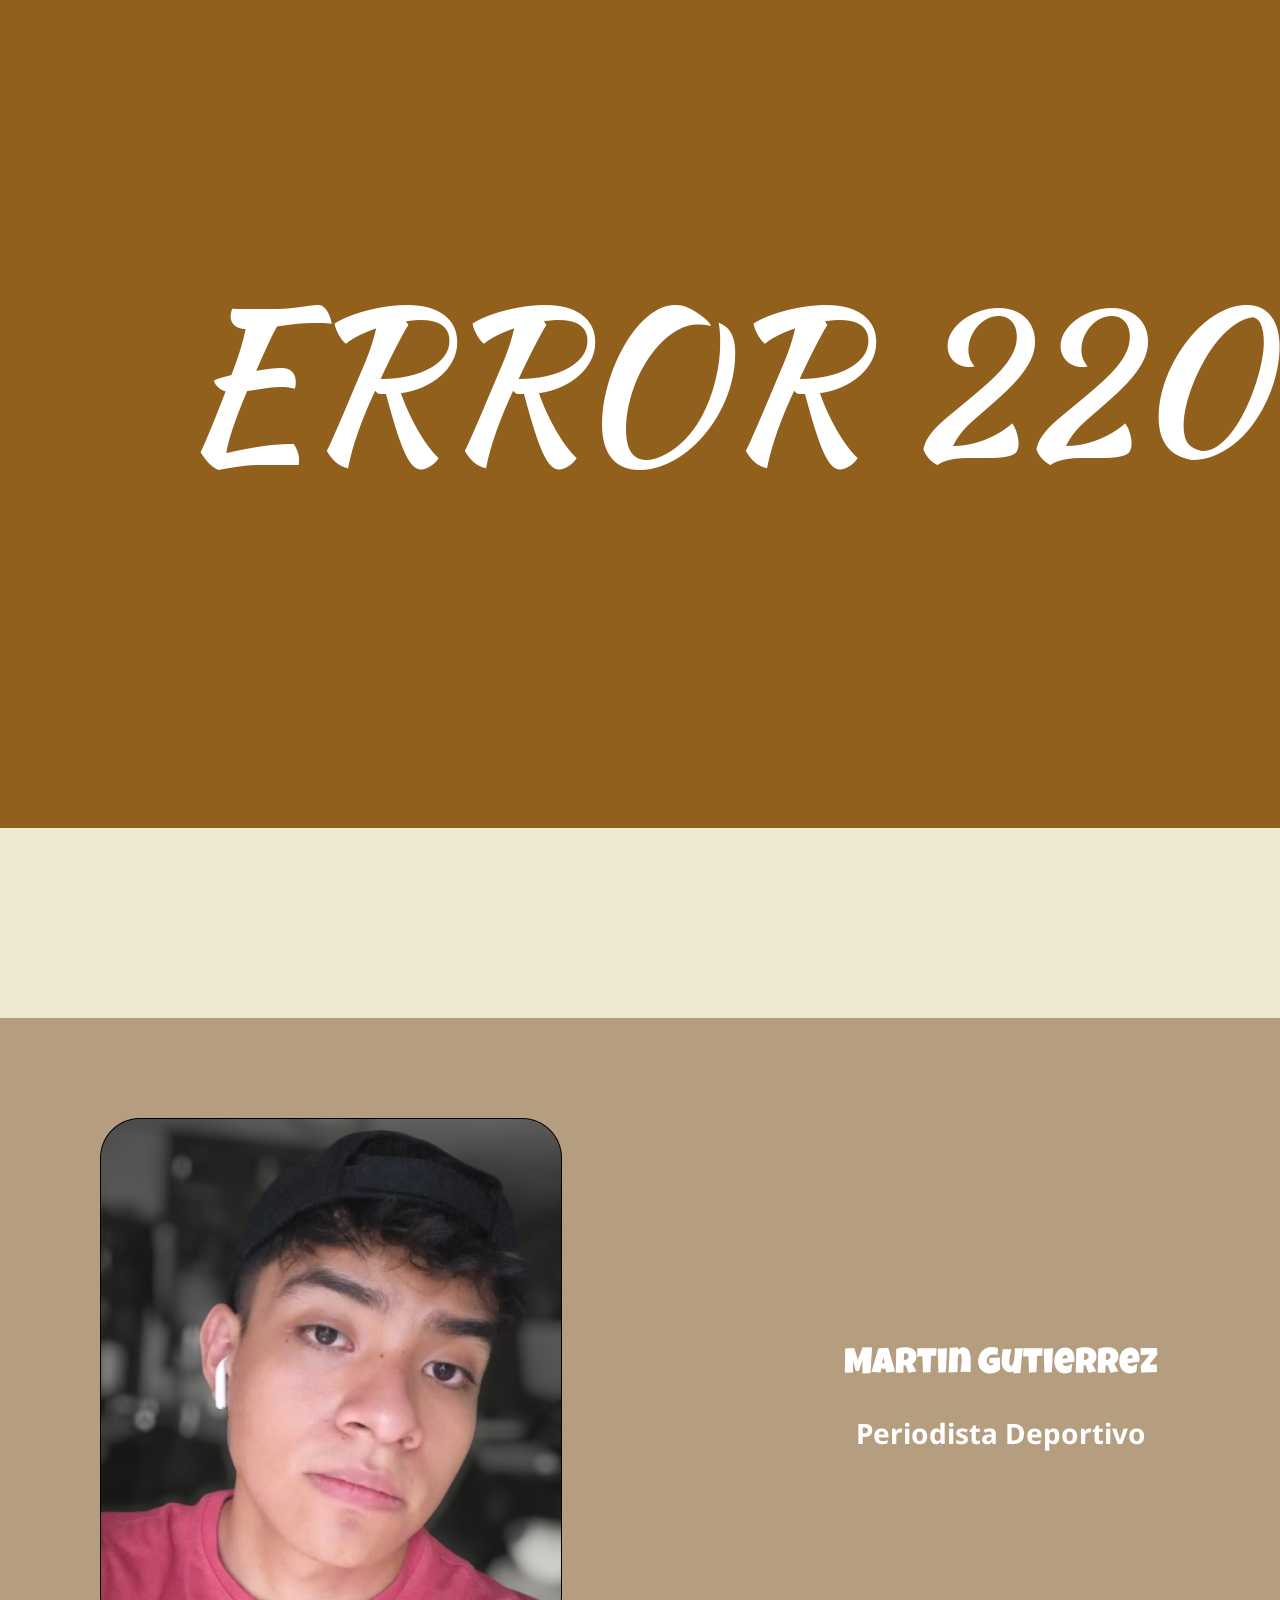
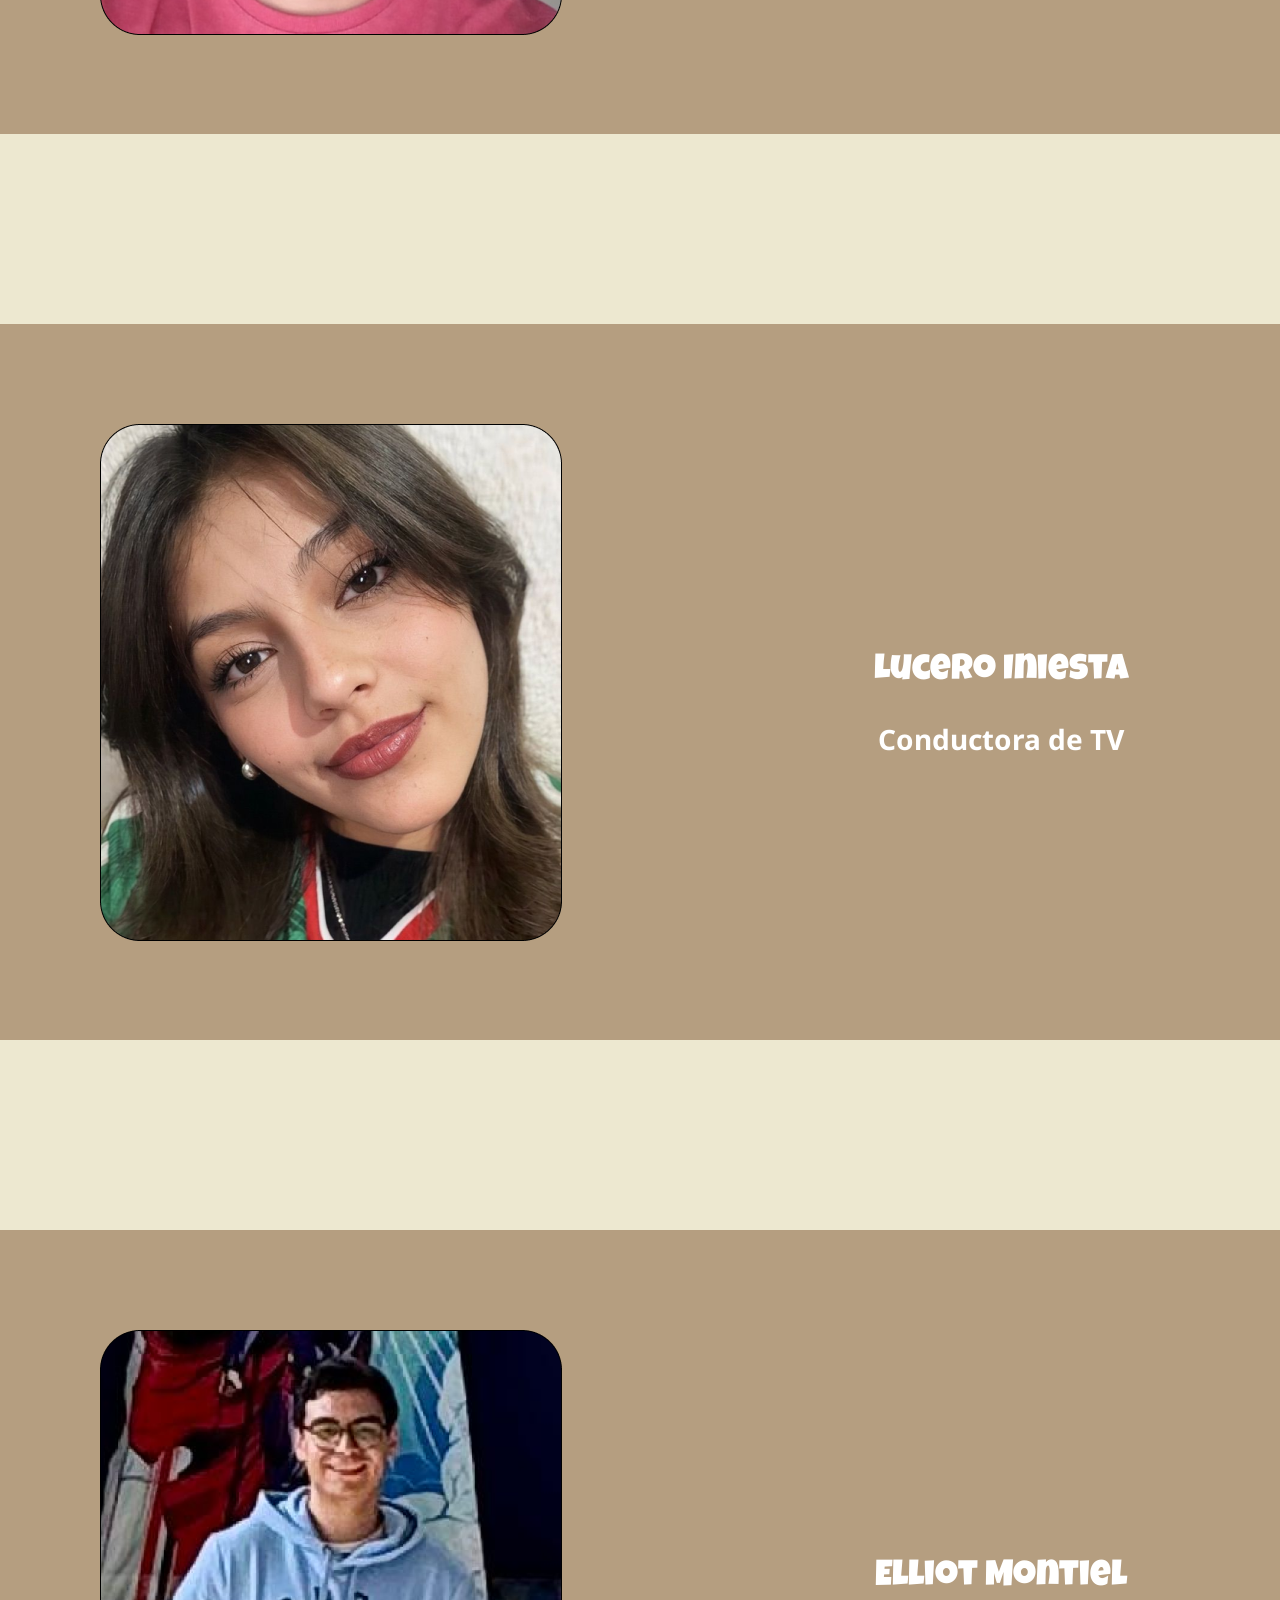
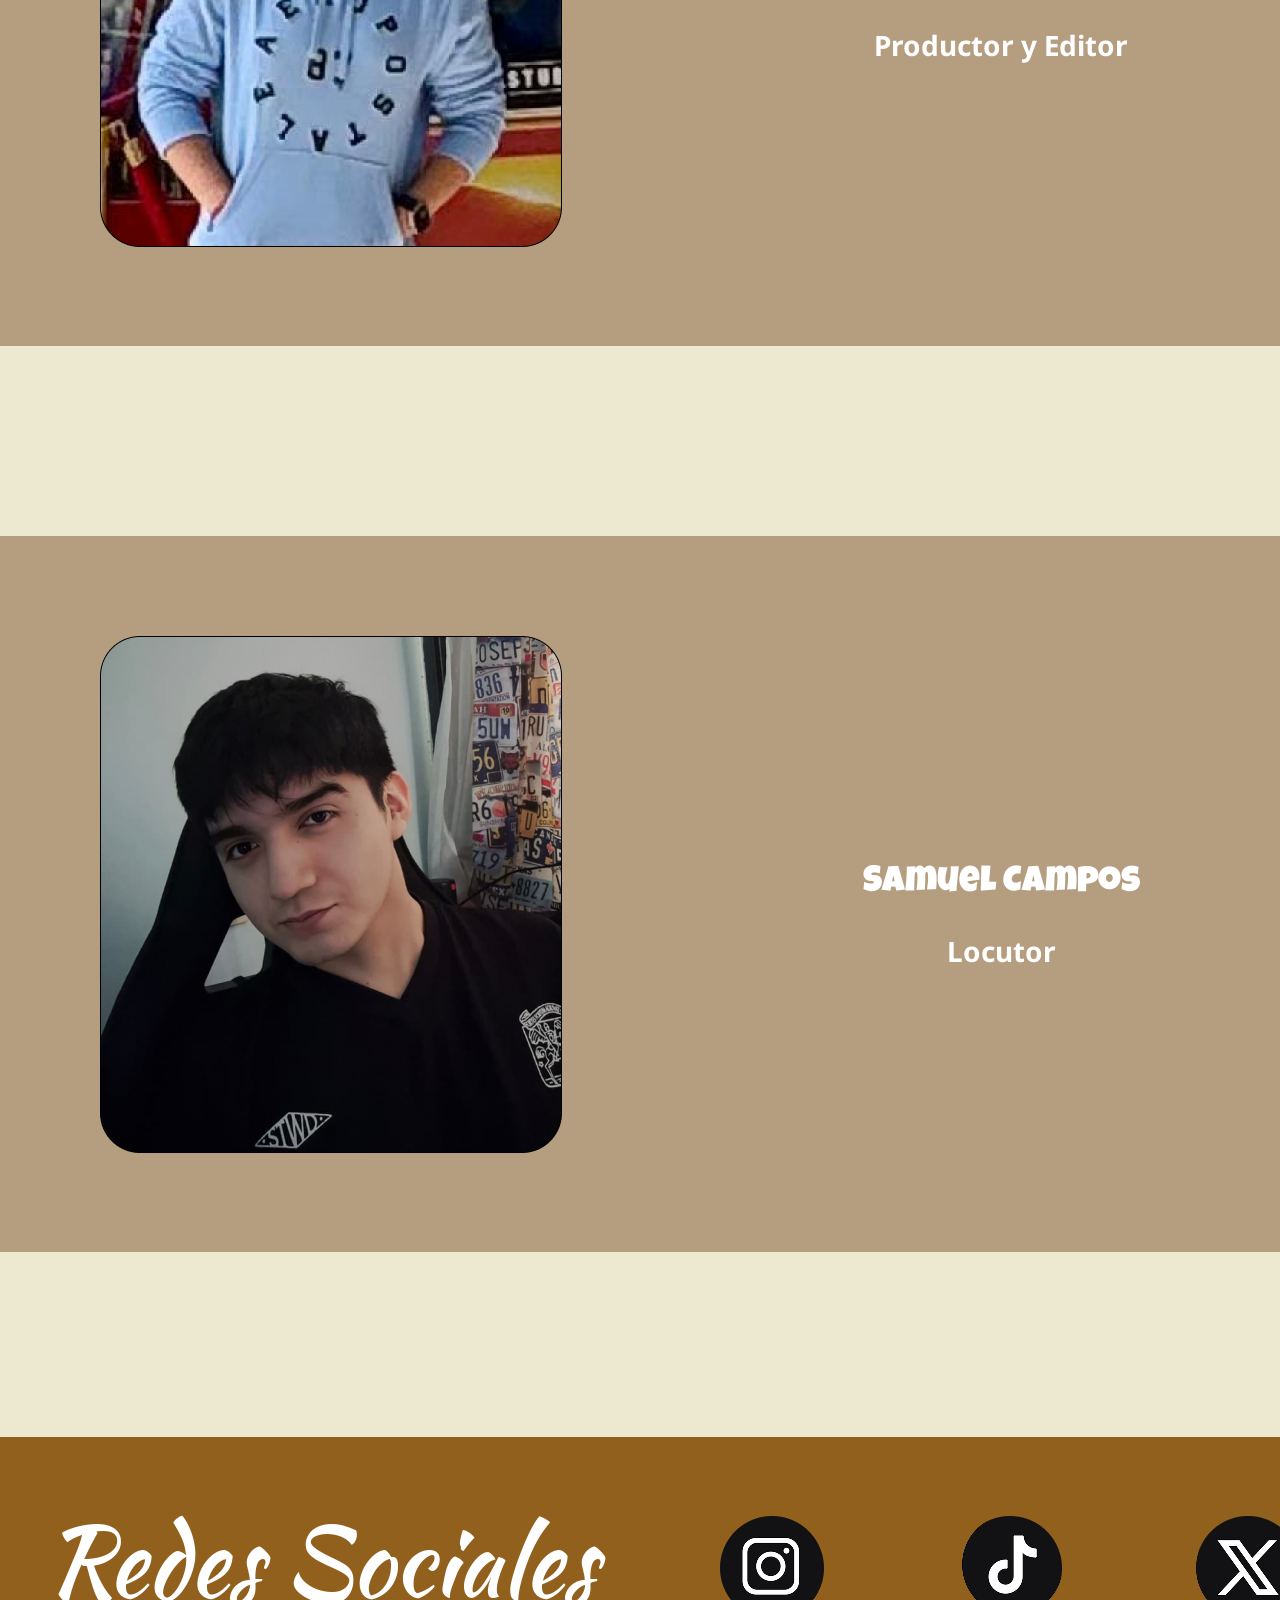
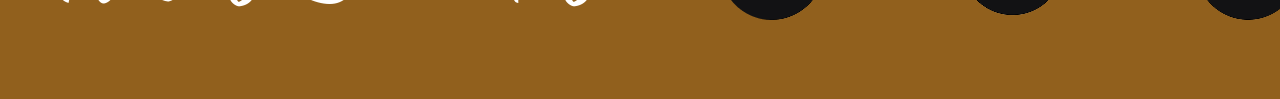
<file: index.html>
<!DOCTYPE html>
<html>
    <head>
        <title>Pagina del equipo</title>
        <meta charset="UTF-8"/>
        <link rel="stylesheet" href="estilo.css">
        <style>
            article {padding: 75px 40px; margin-top: 190px; clear: both;}
            footer { background-color: #91601D; 
                color:#FFFFFF; 
                margin-top: 185px;
                padding-top: 100 px;
                padding-bottom: 75px;}
        </style>
    </head>
    <body>
    <div id="container" style="background-color: #EDE8D0;">
        <header style="background-color: #91601D; color:#FFFFFF; text-align: center; padding:236px 0px 302px 0px;">
            <h1 style=" font-family: 'Kaushan Script', cursive; font-size: 200px; line-height: 290px;">ERROR 220</h1>
        </header>
            <a class="enlace-comunicador" href="Martin.html" alt="vinculo para navegar al perfil de Martin Gutierrez"> 
                <article class="comunicador">
                <img src="imagenes/inicioFotoMartin.png" alt="imagen solitario Martin">
                <h2>Martin Gutierrez</h2>
                <h3>Periodista Deportivo</h3>
            </article> </a>
            <a class="enlace-comunicador" href="Lucero.html" alt="vinculo para navegar al perfil de Lucero Iniesta"> 
                <article class="comunicador">
                <img src="imagenes/inicioFotoLu.png" alt="imagen solitaria Lucero">
                <h2>Lucero Iniesta</h2>
                <h3>Conductora de TV</h3>
            </article> </a> 
            <a class="enlace-comunicador" href="Elliot.html" alt="vinculo para navegar al perfil de Elliot Montiel"> 
                <article class="comunicador">
                <img src="imagenes/inicioFotoElliot.png" alt="imagen solitario Elliot">
                <h2>Elliot Montiel</h2>
                <h3>Productor y Editor</h3>
            </article> </a>
            <a class="enlace-comunicador" href="Samuel.html" alt="vinculo para navegar al perfil de Samuel Campos">
                <article class="comunicador">
                <img src="imagenes/inicioFotoSamo.png" alt="imagen solitario Samuel">
                <h2>Samuel Campos</h2>
                <h3>Locutor</h3>
            </article> </a>
        <footer> 
            <p style="font-family: 'Kaushan Script', cursive;">Redes Sociales</p>
            <a href="https://www.instagram.com/?hl=es-la" target="_blank" ><img src="imagenes/instagram.png"></a>
            <a href="https://www.tiktok.com/es-419/"target="_blank"><img src="imagenes/tiktok.png"></a>
            <a href="https://x.com/?lang=es" target="_blank"><img src="imagenes/twitter.png"></a>
        </footer>
    </div>
    </body>
</html>
</file>
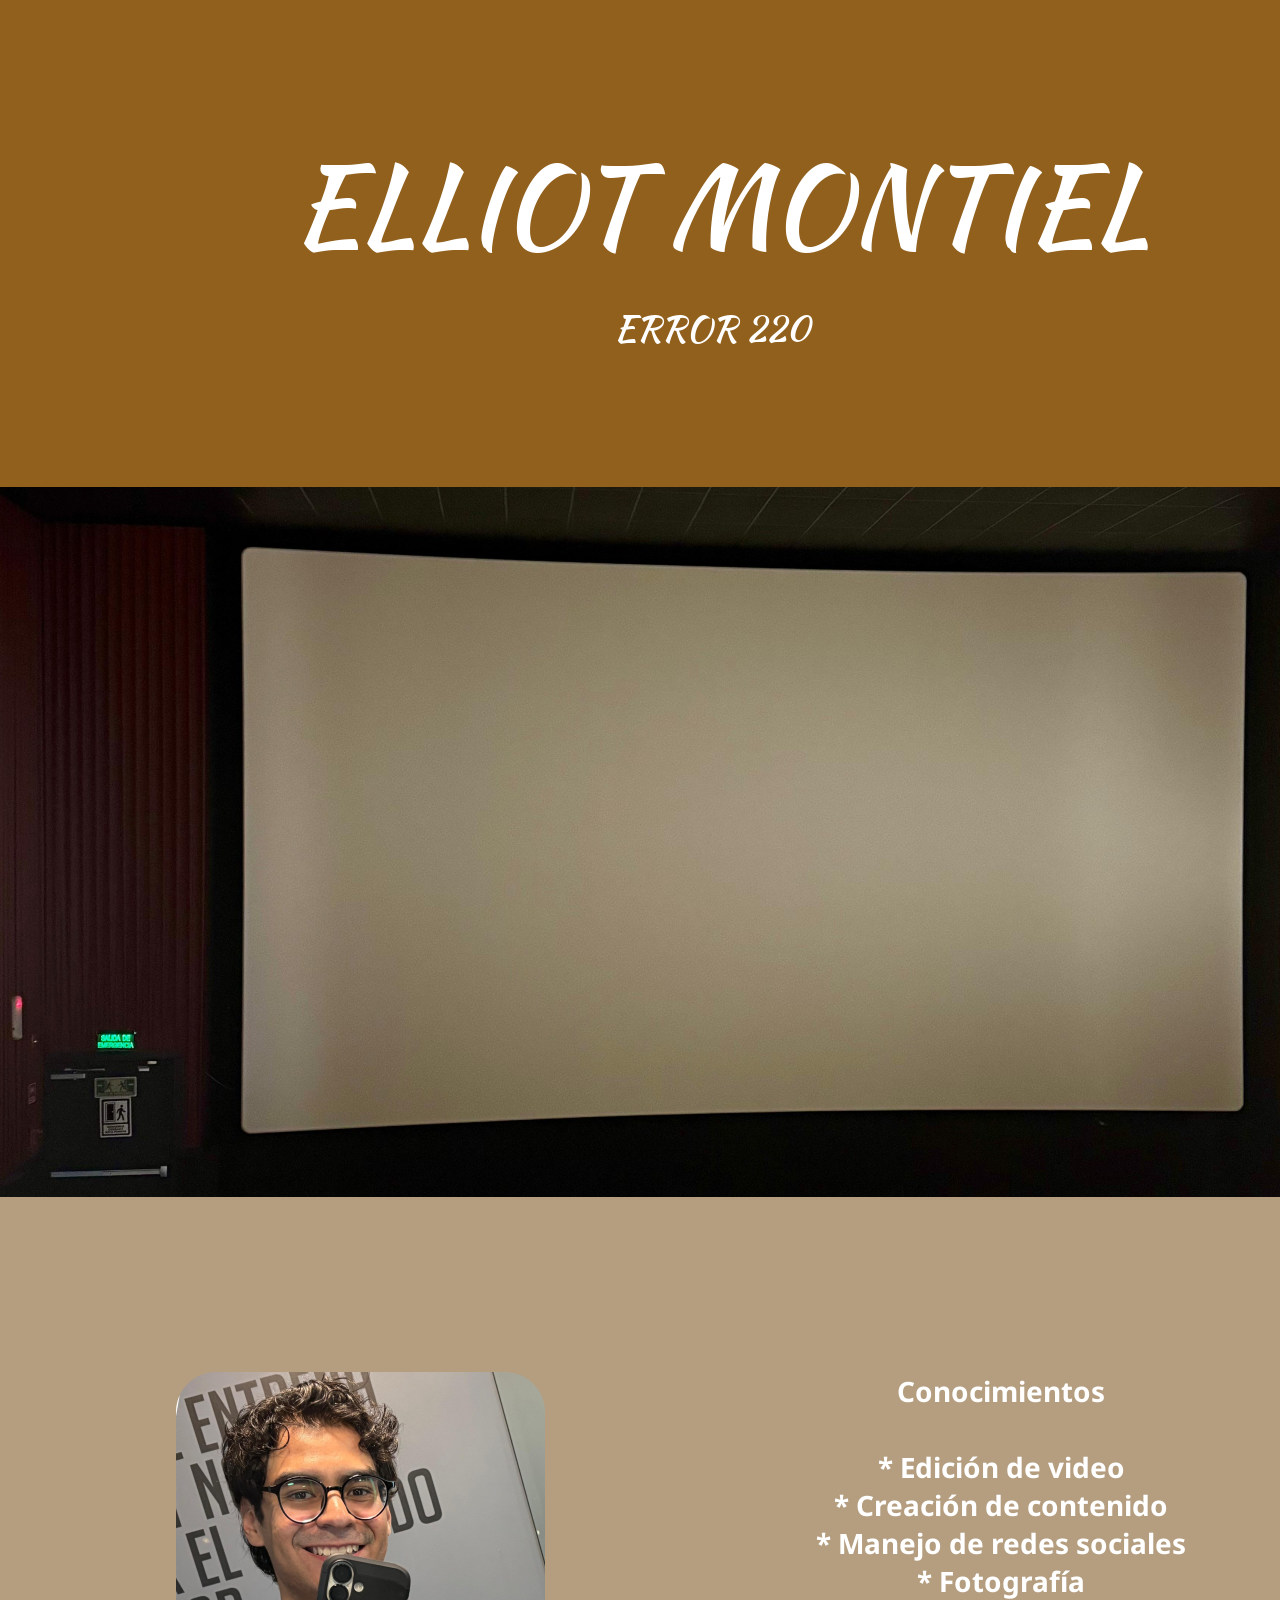
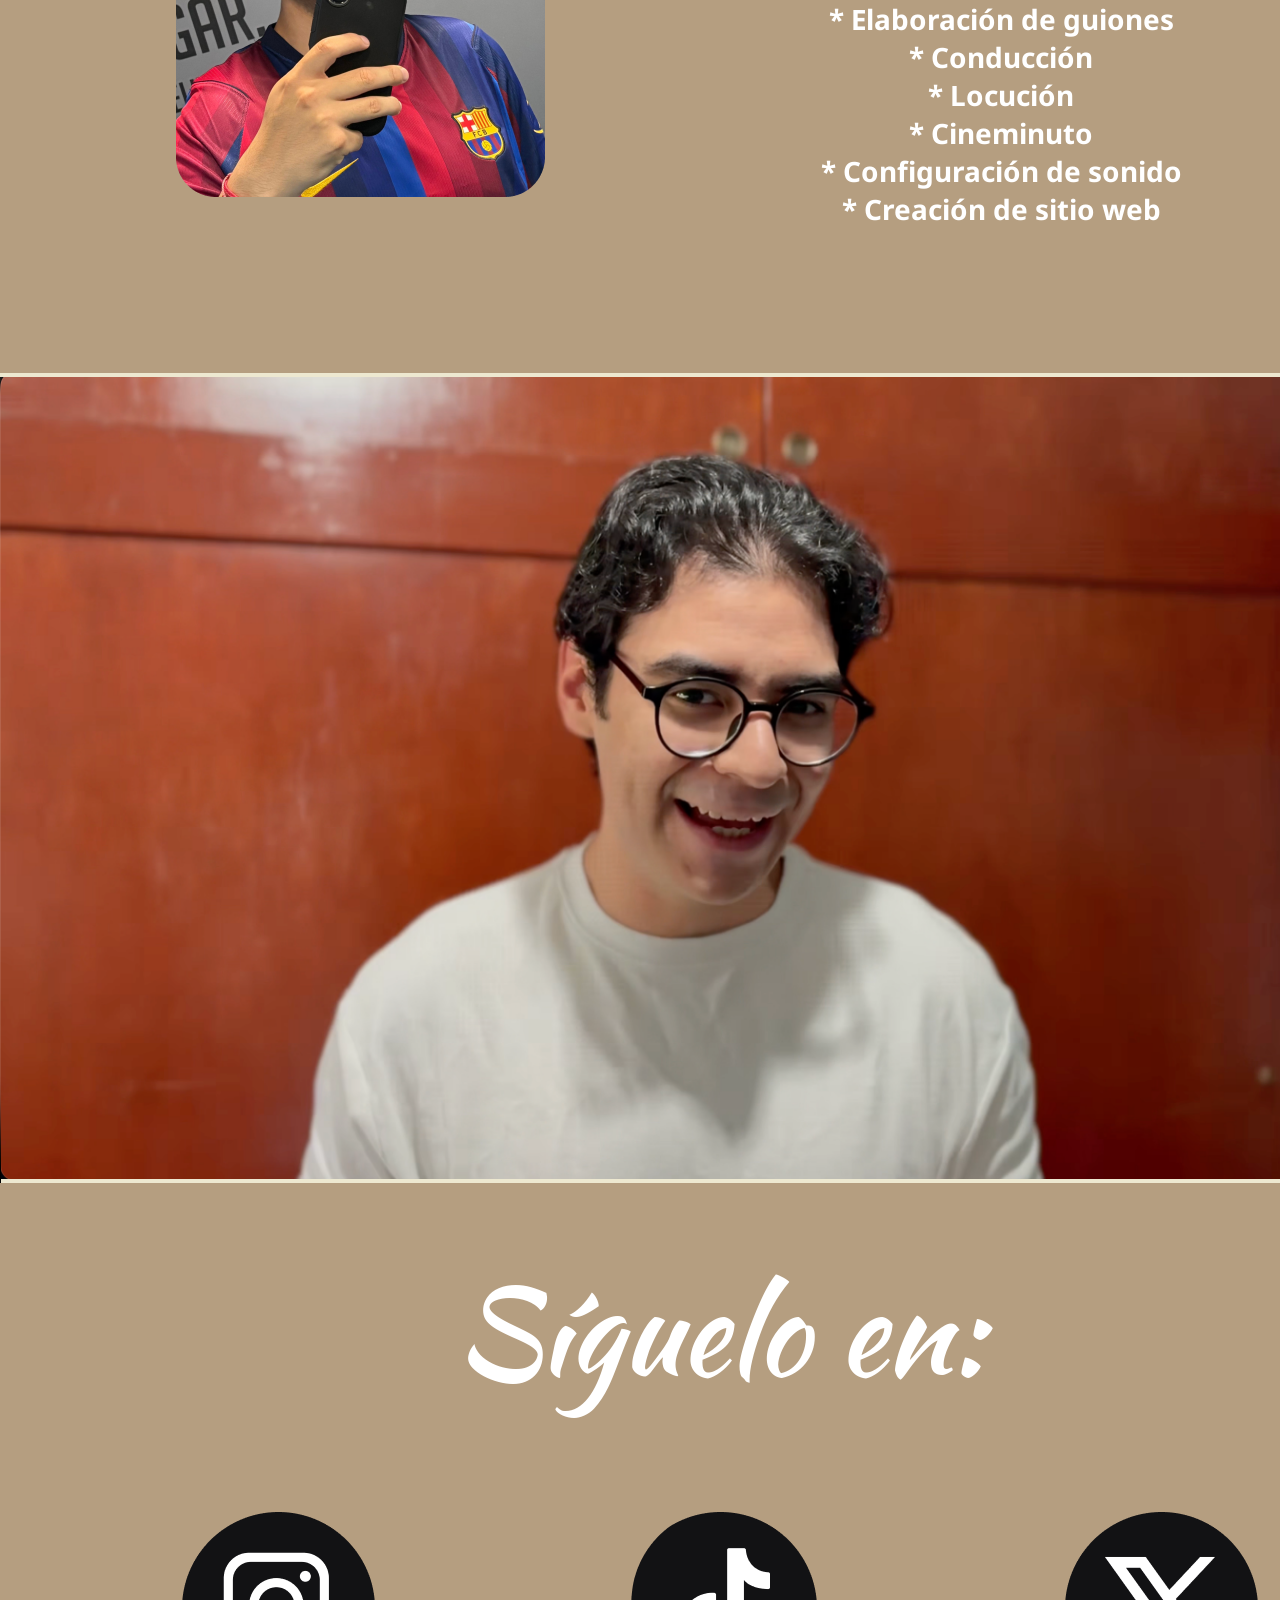
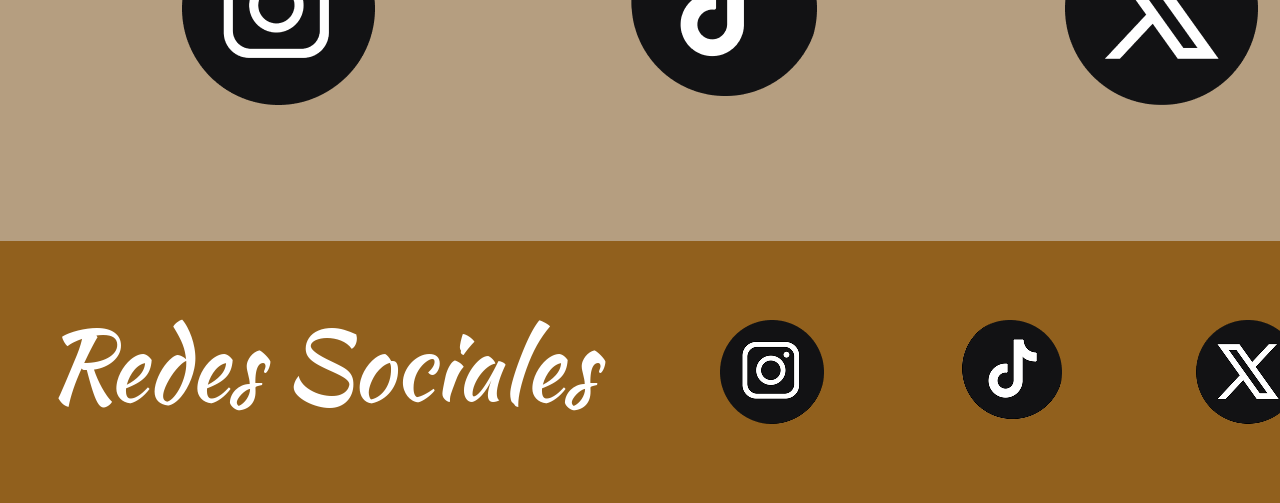
<file: Elliot.html>
<!DOCTYPE html>
<html lang="es">
    <head>
        <meta charset="UTF-8"/>
        <title>Error 220 - Elliot</title>
        <link rel="stylesheet" href="estilo.css" type="text/css">
         <!--style>
            header {background-color: #91601D; 
                padding: 100px 0px 75px 0px;
            text-align: center;
            color: #FFFFFF;}
        </style>-->
    </head>
    <body>
         <div id="container">
            <header>
                <h1>ELLIOT MONTIEL</h1>
                <a href="index.html" alt="vinculo para volver al inicio del sitio"> 
                <h2>Error 220</h2> </a>
                <img src="imagenes/rectanguloFoto2.png" alt="imagen de un cine">

            </header>
            <article id="InfoDelComunicador">
                <img src="imagenes/fotoElliot.png" alt="imagen solo elliot">
                <h2>Conocimientos</h2>
                <ol>
                    <li>Edición de video</li>
                    <li>Creación de contenido</li>
                    <li>Manejo de redes sociales</li>
                    <li>Fotografía</li>
                    <li>Elaboración de guiones</li>
                    <li>Conducción</li>
                    <li>Locución</li>
                    <li>Cineminuto</li>
                    <li>Configuración de sonido</li>
                    <li>Creación de sitio web</li>
                </ol>
            </article>
            <div id="video">
                <video width="1440" height="810" poster="VideoElliot/PortadaElliot.png" controls>
                <source src="VideoElliot/ReelElliot.mp4" type="video/mp4">
                 Tu navegador no admite la reproducción de videos.
                </video>
            </div>
            <nav id="redes">
                <p>Síguelo en:</p>
            <a href="https://www.instagram.com/?hl=es-la" target="_blank" ><img src="imagenes/instagramRedes.png"></a>
            <a href="https://www.tiktok.com/es-419/"target="_blank"><img src="imagenes/tiktokRedes.png"></a>
            <a href="https://x.com/?lang=es" target="_blank"><img src="imagenes/twitterRedes.png"></a>
            </nav>
            <footer> 
            <p style="font-family: 'Kaushan Script', cursive; color:#FFFFFF">Redes Sociales</p>
            <a href="https://www.instagram.com/?hl=es-la" target="_blank" ><img src="imagenes/instagram.png"></a>
            <a href="https://www.tiktok.com/es-419/"target="_blank"><img src="imagenes/tiktok.png"></a>
            <a href="https://x.com/?lang=es" target="_blank"><img src="imagenes/twitter.png"></a>
        </footer>

    </div>
    </body>
</html>
</file>
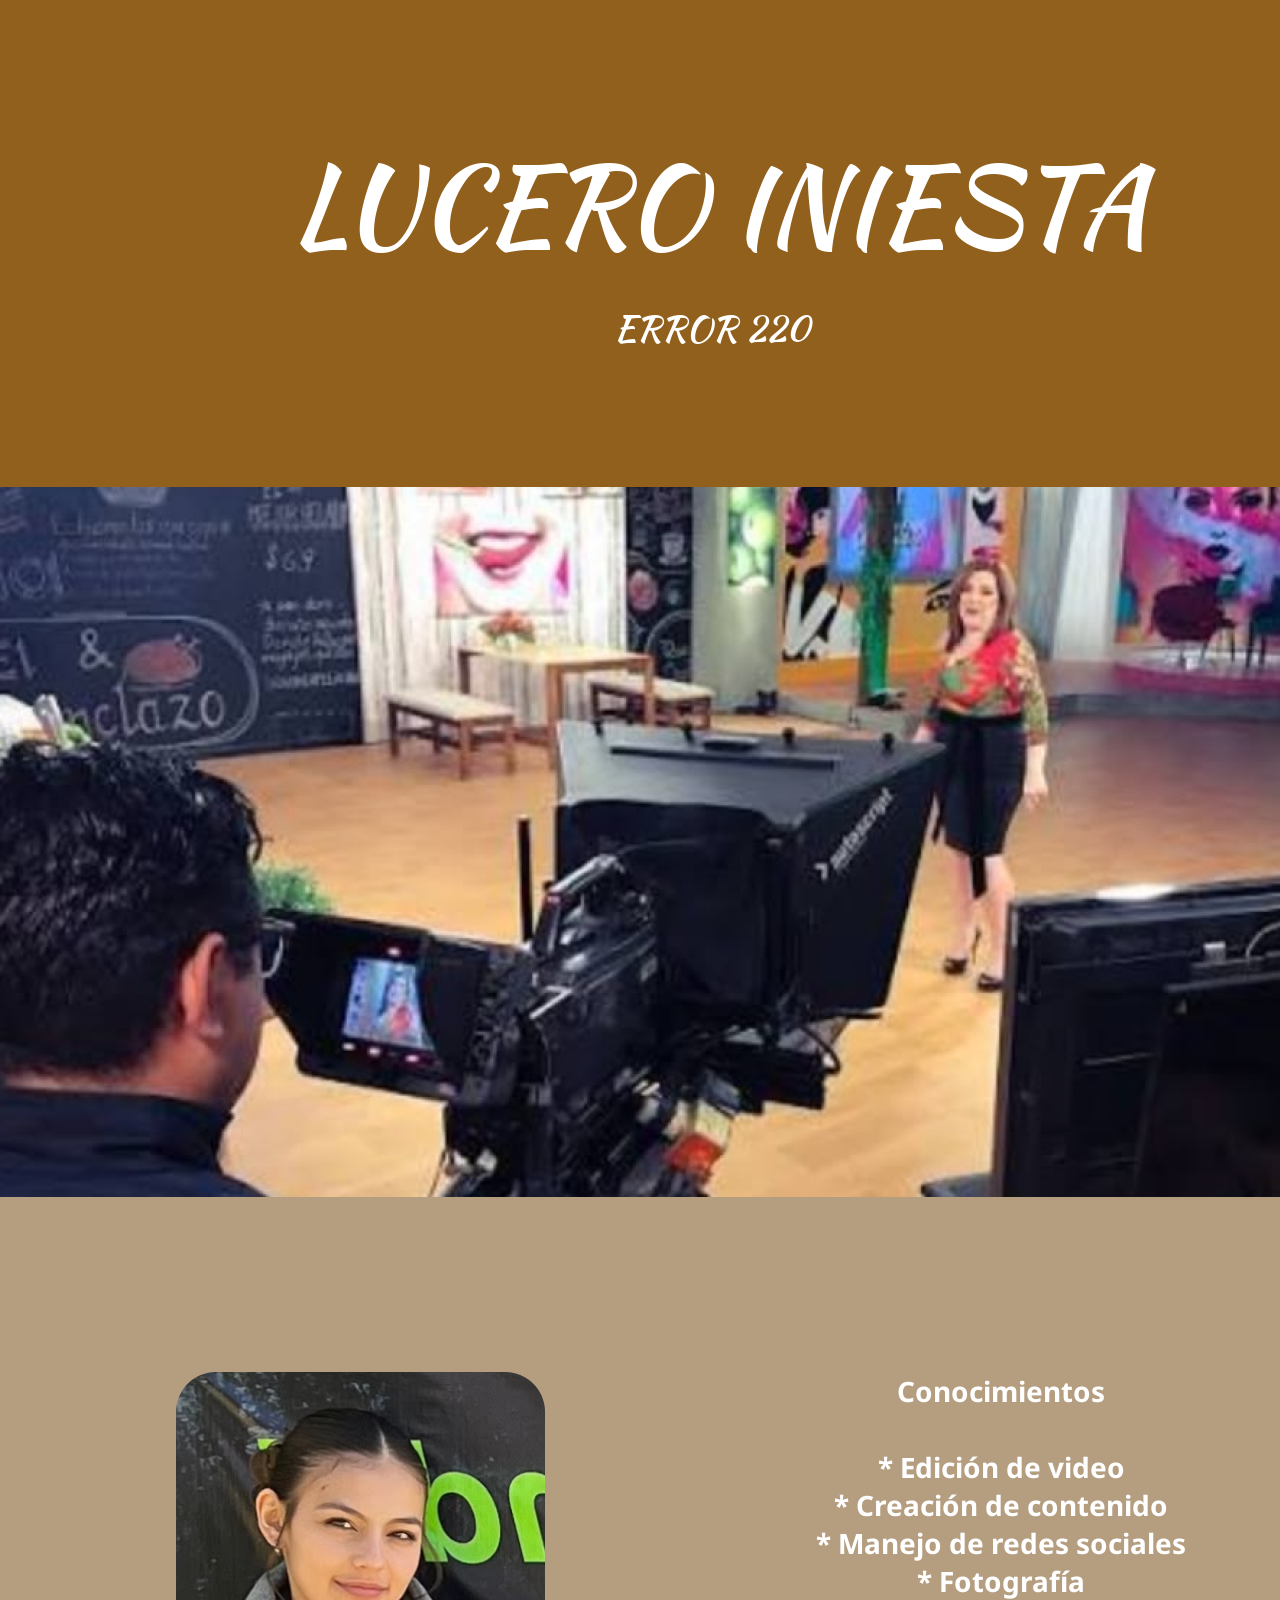
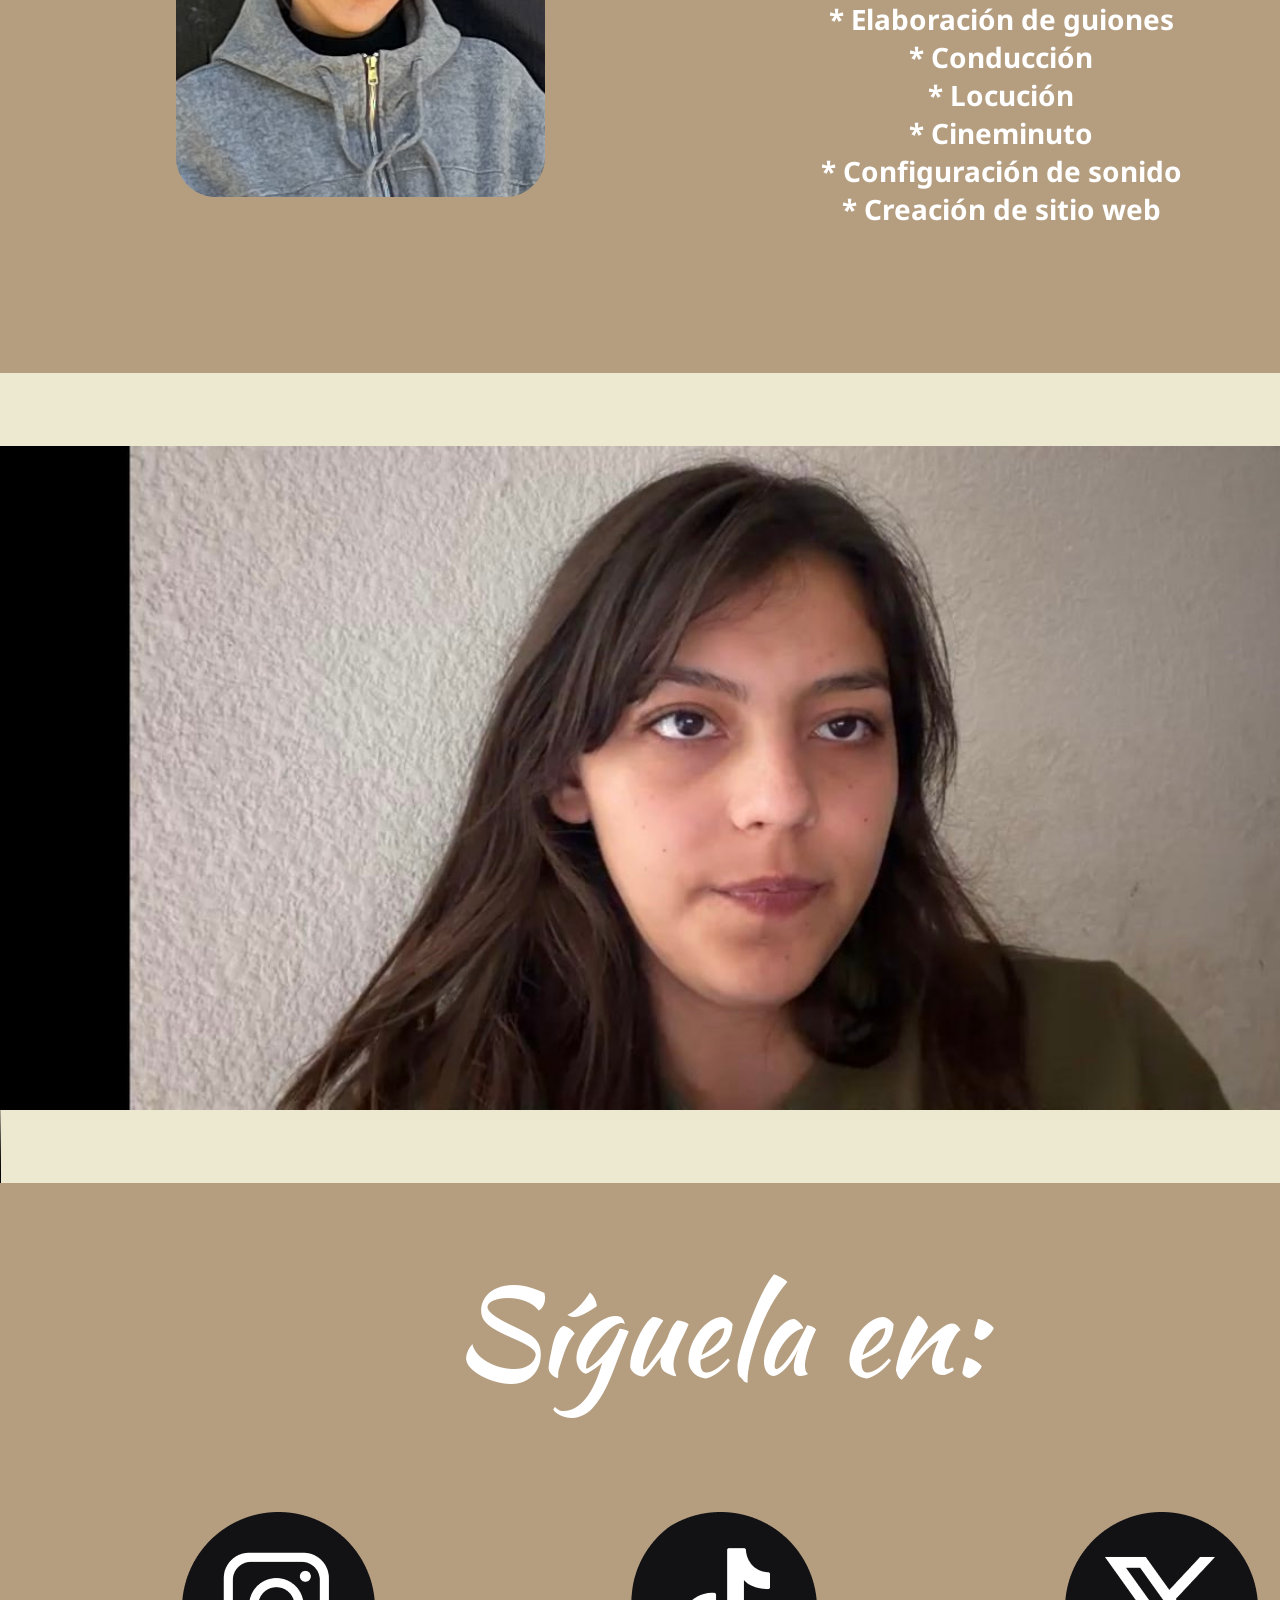
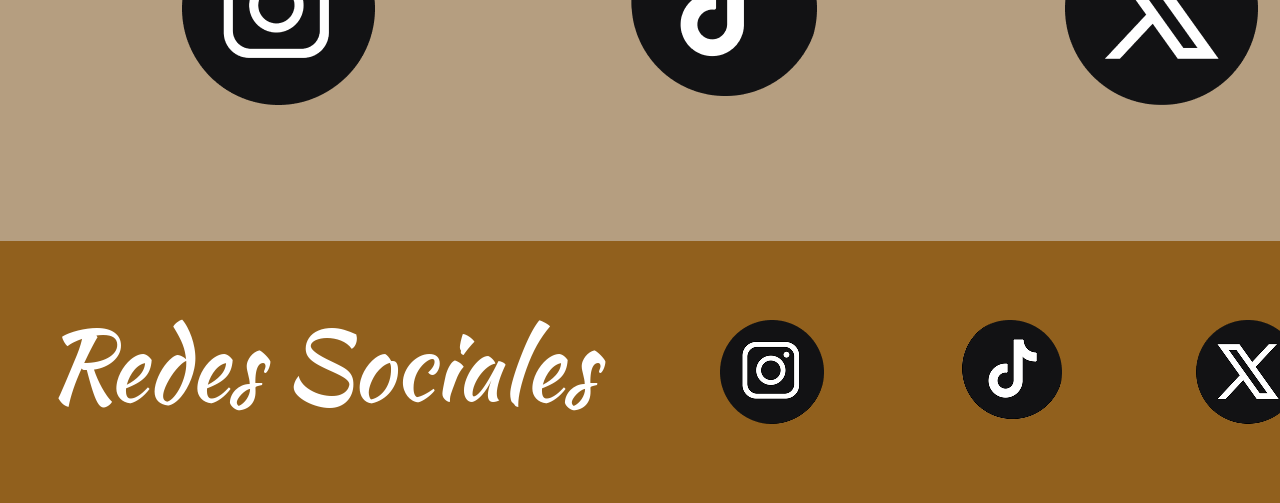
<file: Lucero.html>
<!DOCTYPE html>
<html lang="es">
    <head>
        <meta charset="UTF-8"/>
        <title>Error 220 - Lucero</title>
        <link rel="stylesheet" href="estilo.css" type="text/css">
         <!--style>
            header {background-color: #91601D; 
                padding: 100px 0px 75px 0px;
            text-align: center;
            color: #FFFFFF;}
        </style>-->
    </head>
    <body>
         <div id="container">
            <header>
                <h1>LUCERO INIESTA</h1>
                <a href="index.html" alt="vinculo para volver al inicio del sitio"> 
                <h2>Error 220</h2> </a>
                <img src="imagenes/rectanguloFoto1.png" alt="imagen de un foro">

            </header>
            <article id="InfoDelComunicador">
                <img src="imagenes/fotoLu.png" alt="imagen solo Lu">
                <h2>Conocimientos</h2>
                <ol>
                    <li>Edición de video</li>
                    <li>Creación de contenido</li>
                    <li>Manejo de redes sociales</li>
                    <li>Fotografía</li>
                    <li>Elaboración de guiones</li>
                    <li>Conducción</li>
                    <li>Locución</li>
                    <li>Cineminuto</li>
                    <li>Configuración de sonido</li>
                    <li>Creación de sitio web</li>
                </ol>
            </article>
            <div id="video">
                <video width="1440" height="810" poster="VideoLu/Portada.JPG" controls>
                <source src="VideoLu/VideoLu.mp4" type="video/mp4">
                 Tu navegador no admite la reproducción de videos.
            </div>
            <nav id="redes">
                <p>Síguela en:</p>
            <a href="https://www.instagram.com/?hl=es-la" target="_blank" ><img src="imagenes/instagramRedes.png"></a>
            <a href="https://www.tiktok.com/es-419/"target="_blank"><img src="imagenes/tiktokRedes.png"></a>
            <a href="https://x.com/?lang=es" target="_blank"><img src="imagenes/twitterRedes.png"></a>
            </nav>
            <footer> 
            <p style="font-family: 'Kaushan Script', cursive; color:#FFFFFF">Redes Sociales</p>
            <a href="https://www.instagram.com/?hl=es-la" target="_blank" ><img src="imagenes/instagram.png"></a>
            <a href="https://www.tiktok.com/es-419/"target="_blank"><img src="imagenes/tiktok.png"></a>
            <a href="https://x.com/?lang=es" target="_blank"><img src="imagenes/twitter.png"></a>
        </footer>

    </div>
    </body>
</html>
</file>
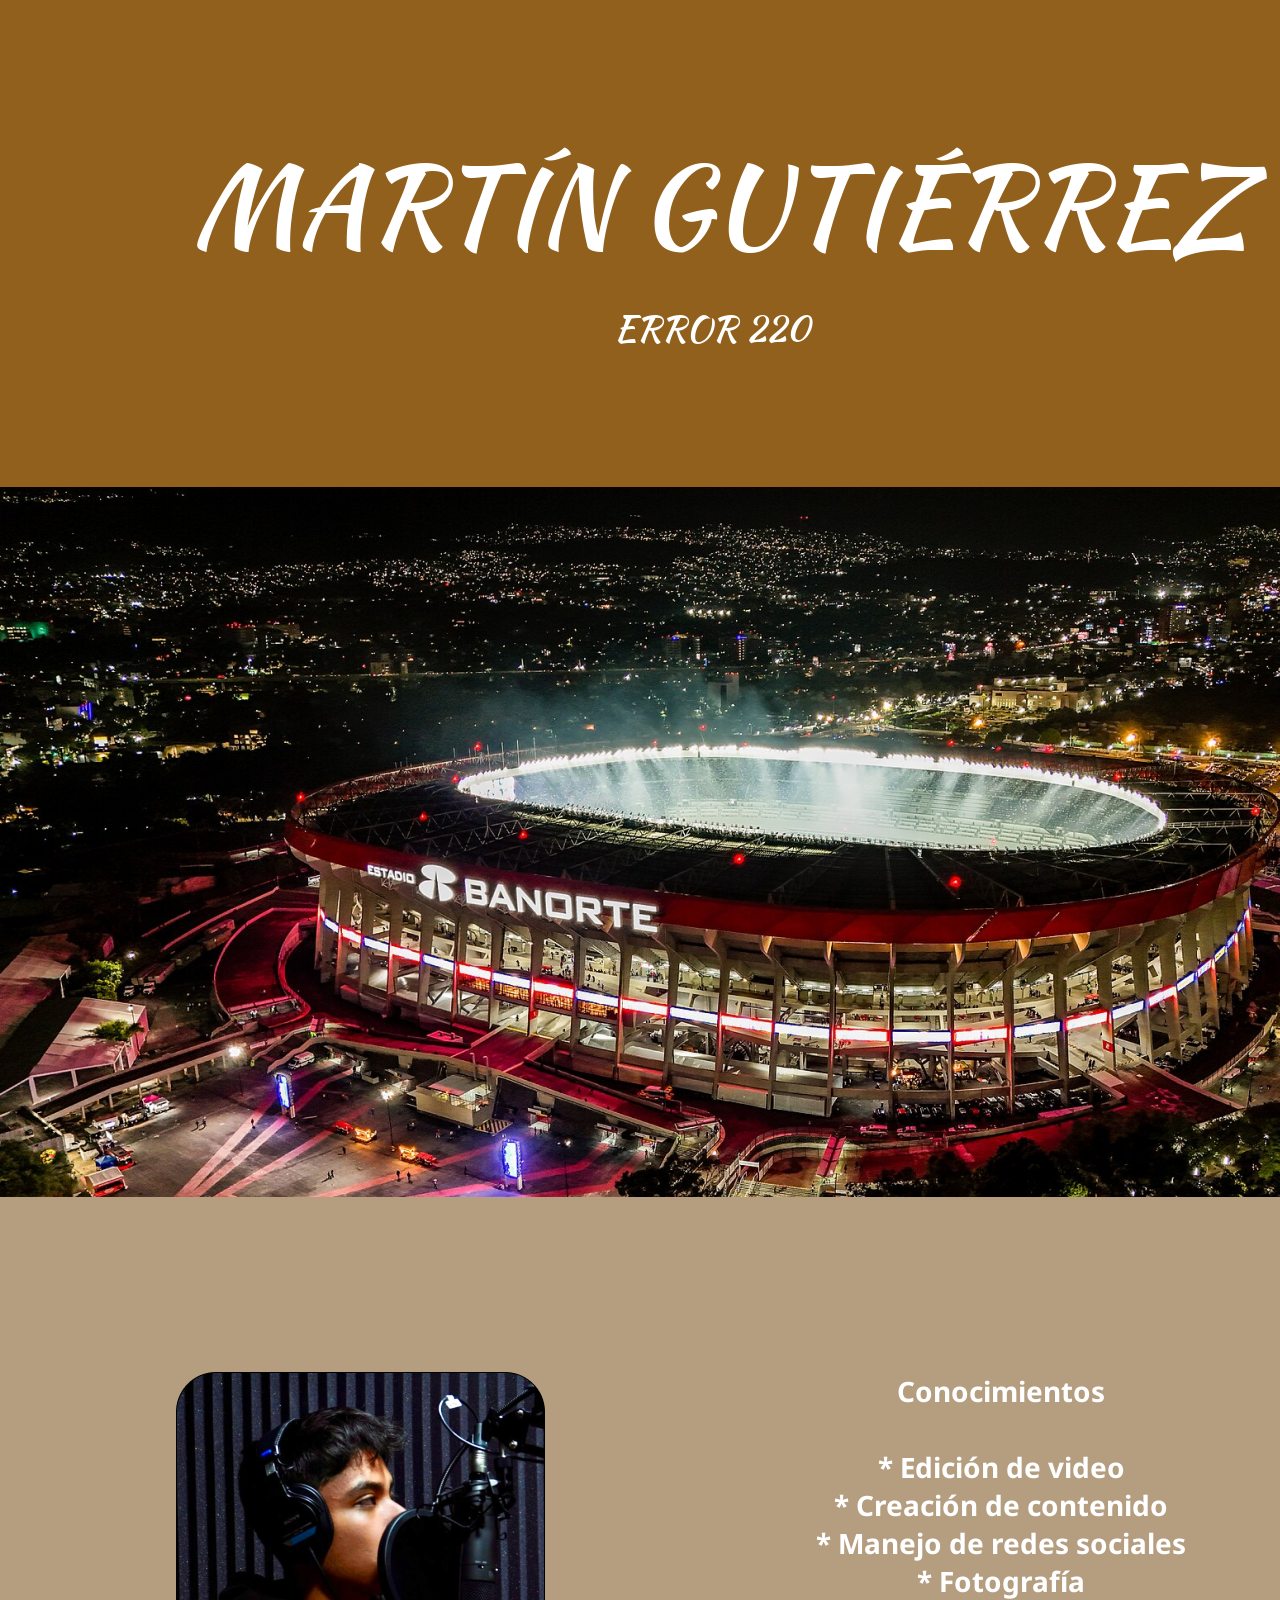
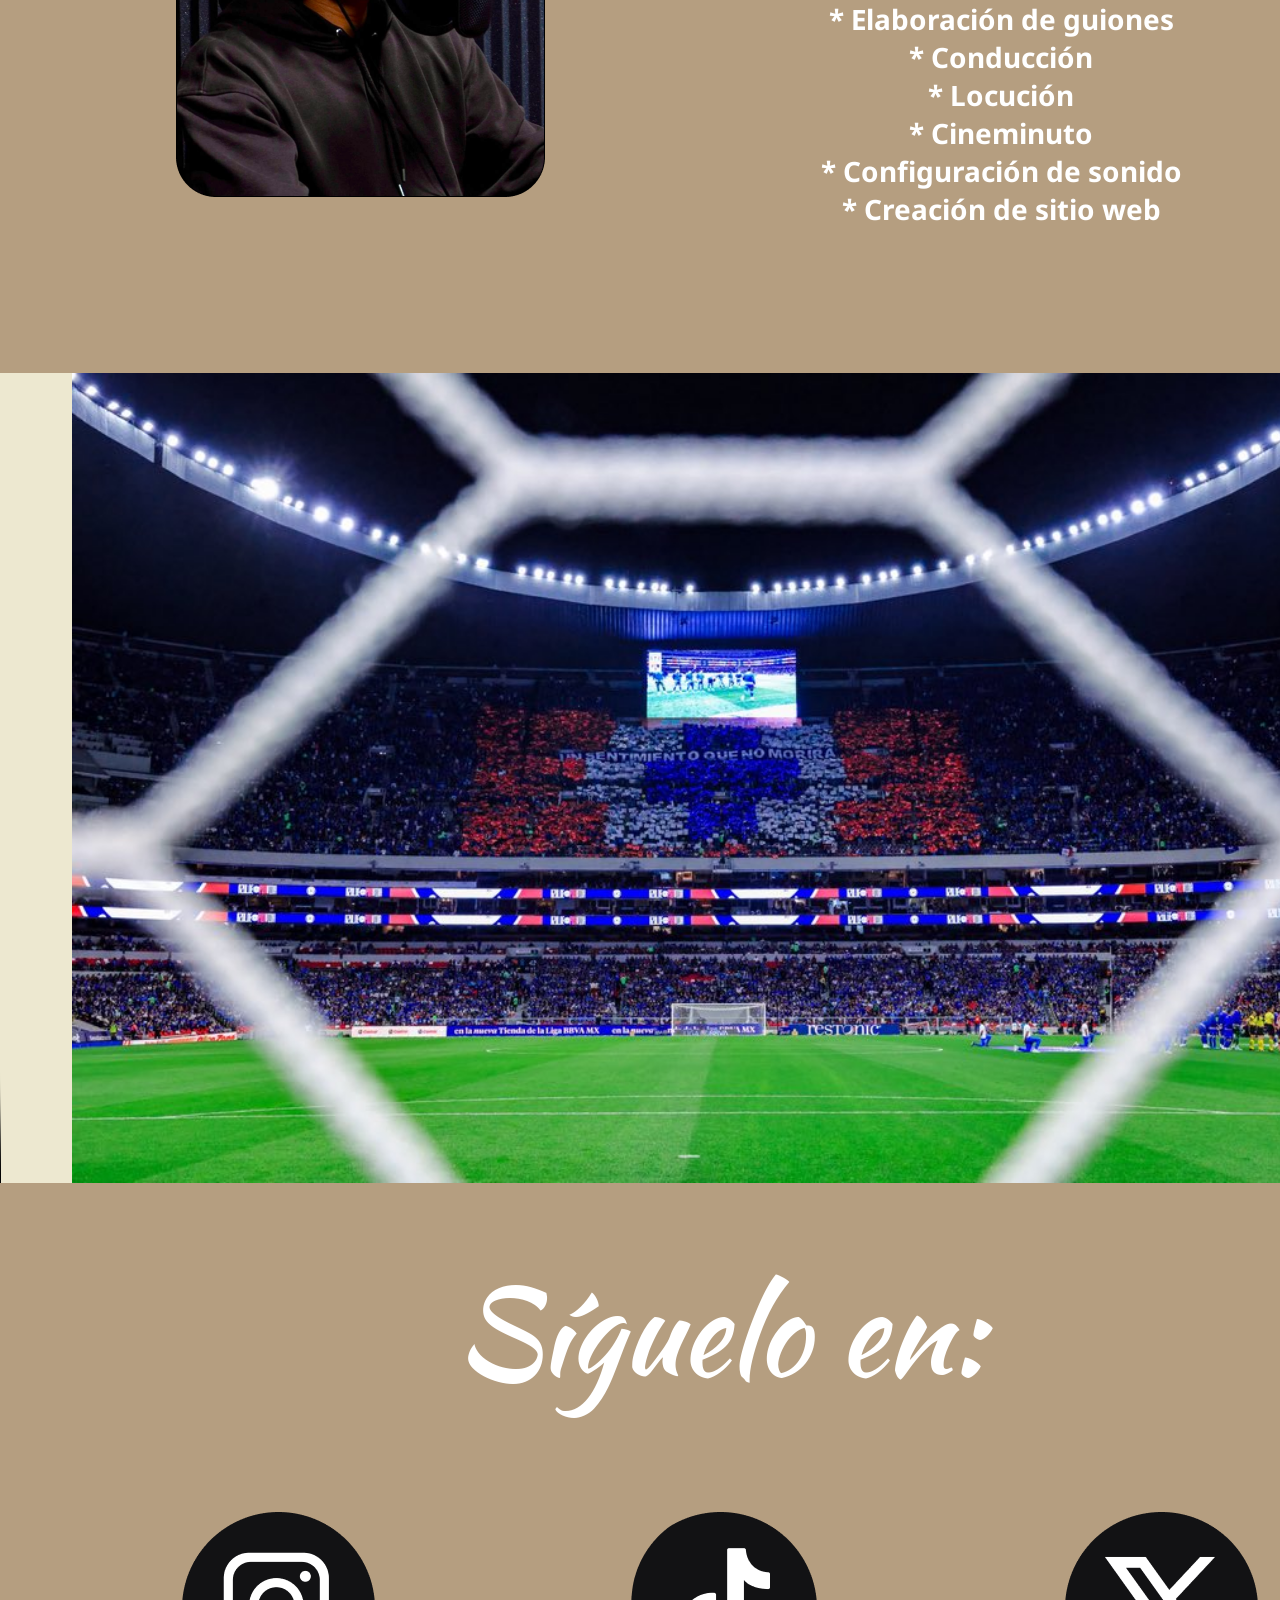
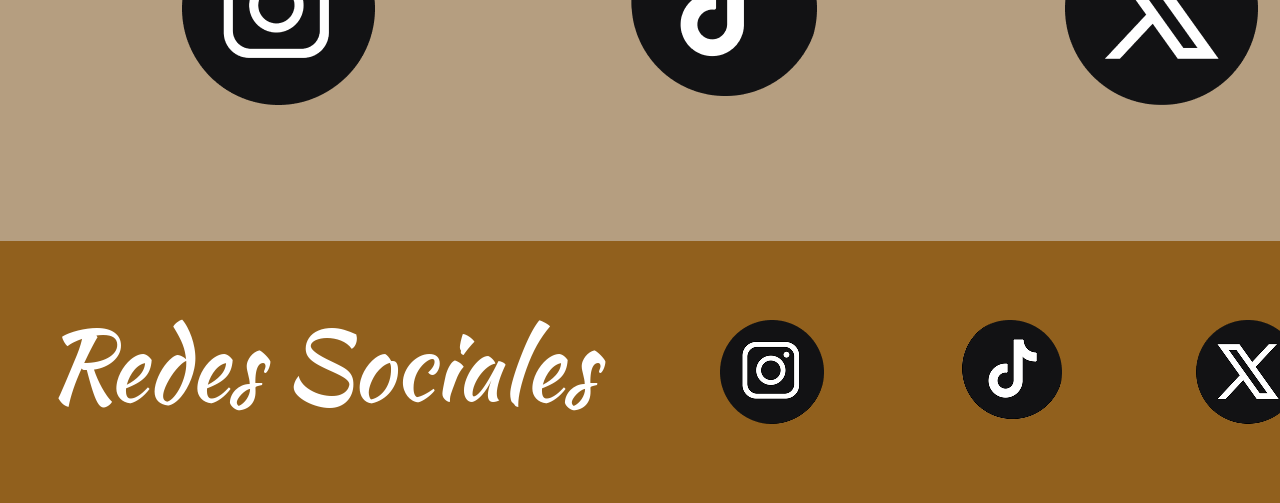
<file: Martin.html>
<!DOCTYPE html>
<html lang="es">
    <head>
        <meta charset="UTF-8"/>
        <title>Error 220 - Martin</title>
        <link rel="stylesheet" href="estilo.css" type="text/css">
        <!--<style>
            header {background-color: #91601D; 
                padding: 100px 0px 75px 0px;
            text-align: center;
            color: #FFFFFF;}
        </style>-->
    </head>
    <body>
         <div id="container">
            <header>
                <h1>MARTÍN GUTIÉRREZ</h1>
                <a href="index.html" alt="vinculo para volver al inicio del sitio"> 
                <h2>Error 220</h2> </a>
                <img src="imagenes/rectanguloFoto3.png" alt="imagen del estadio azteca">

            </header>
            <article id="InfoDelComunicador">
                <img src="imagenes/fotoMartin.png" alt="imagen solo martin">
                <h2>Conocimientos</h2>
                <ol>
                    <li>Edición de video</li>
                    <li>Creación de contenido</li>
                    <li>Manejo de redes sociales</li>
                    <li>Fotografía</li>
                    <li>Elaboración de guiones</li>
                    <li>Conducción</li>
                    <li>Locución</li>
                    <li>Cineminuto</li>
                    <li>Configuración de sonido</li>
                    <li>Creación de sitio web</li>
                </ol>
            </article>
            <div id="video">
                <video width="1440" height="810" poster="VideoMartin/PortadaMartin.JPG" controls>
                <source src="VideoMartin/ReelMartin.mp4" type="video/mp4">
                 Tu navegador no admite la reproducción de videos.
            </div>
            <nav id="redes">
                <p>Síguelo en:</p>
            <a href="https://www.instagram.com/?hl=es-la" target="_blank" ><img src="imagenes/instagramRedes.png"></a>
            <a href="https://www.tiktok.com/es-419/"target="_blank"><img src="imagenes/tiktokRedes.png"></a>
            <a href="https://x.com/?lang=es" target="_blank"><img src="imagenes/twitterRedes.png"></a>
            </nav>
            <footer> 
            <p style="font-family: 'Kaushan Script', cursive; color:#FFFFFF">Redes Sociales</p>
            <a href="https://www.instagram.com/?hl=es-la" target="_blank" ><img src="imagenes/instagram.png"></a>
            <a href="https://www.tiktok.com/es-419/"target="_blank"><img src="imagenes/tiktok.png"></a>
            <a href="https://x.com/?lang=es" target="_blank"><img src="imagenes/twitter.png"></a>
        </footer>

    </div>
    </body>
</html>
</file>
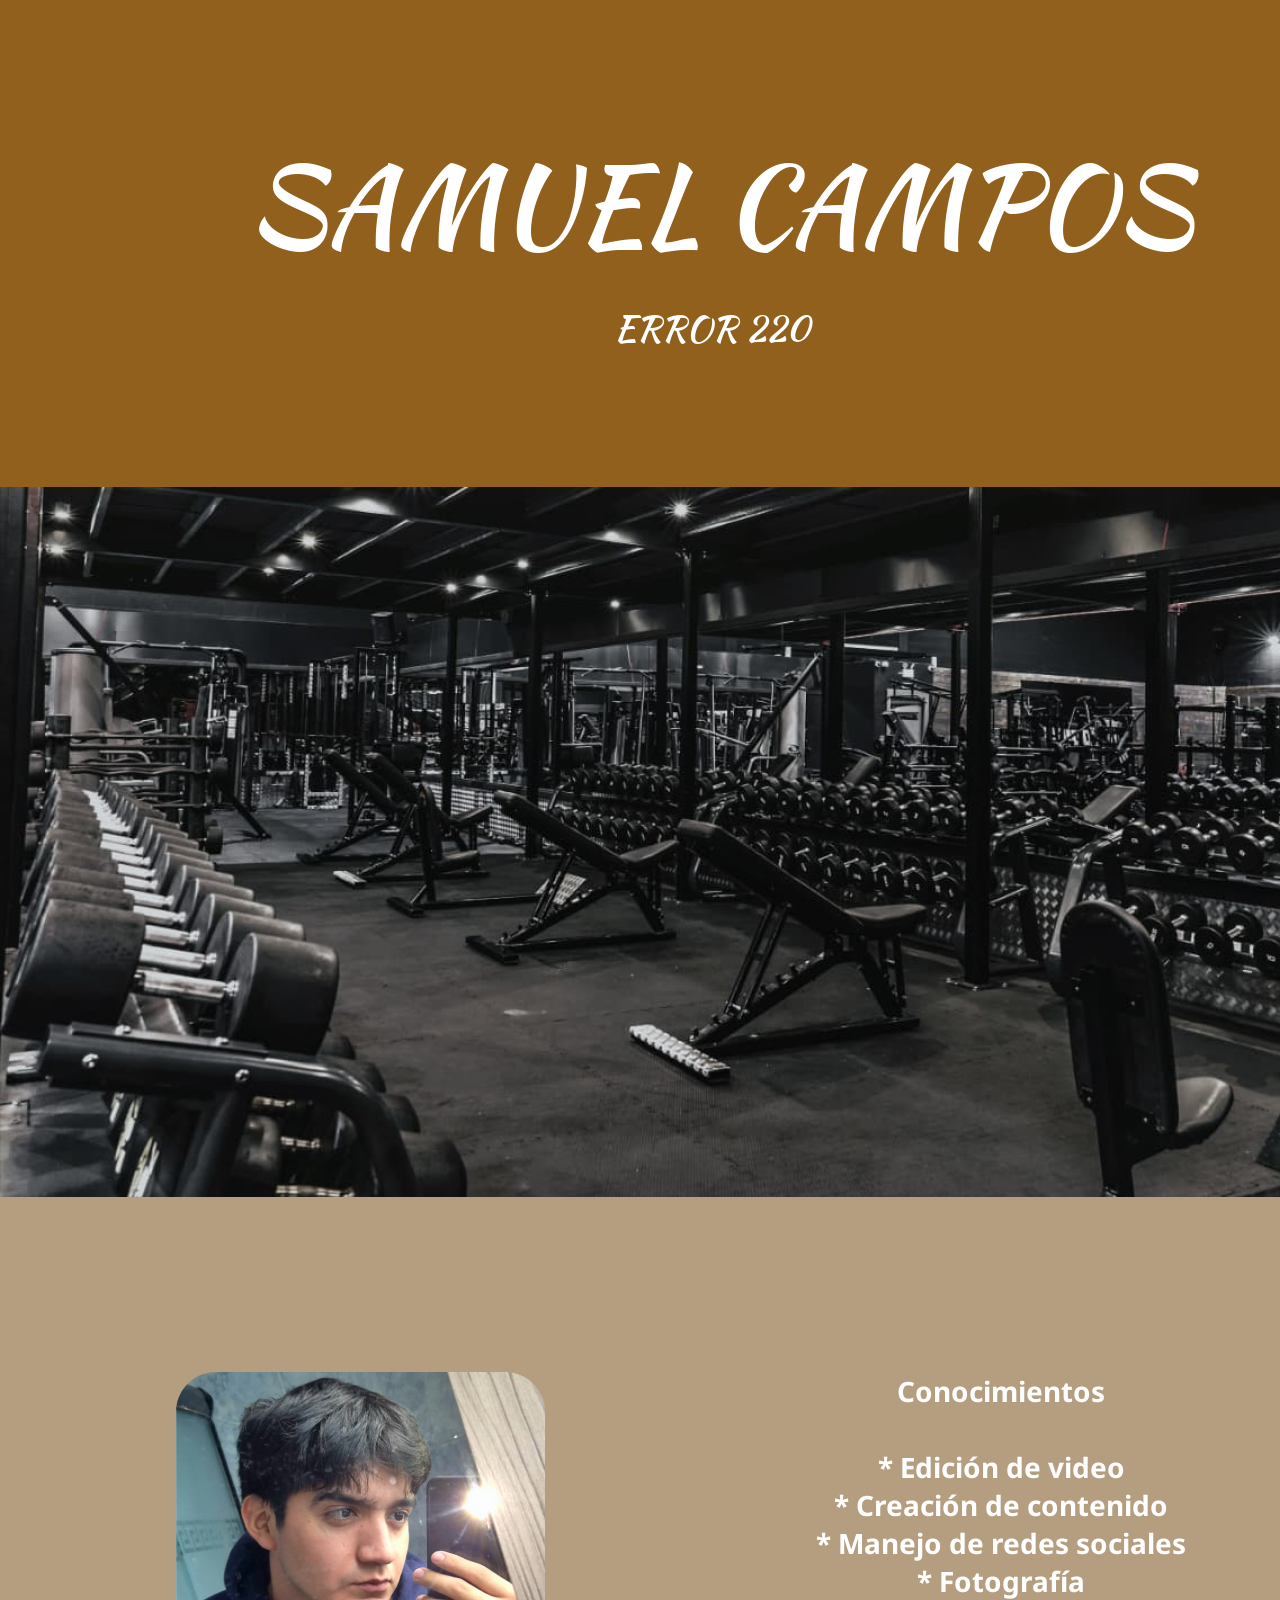
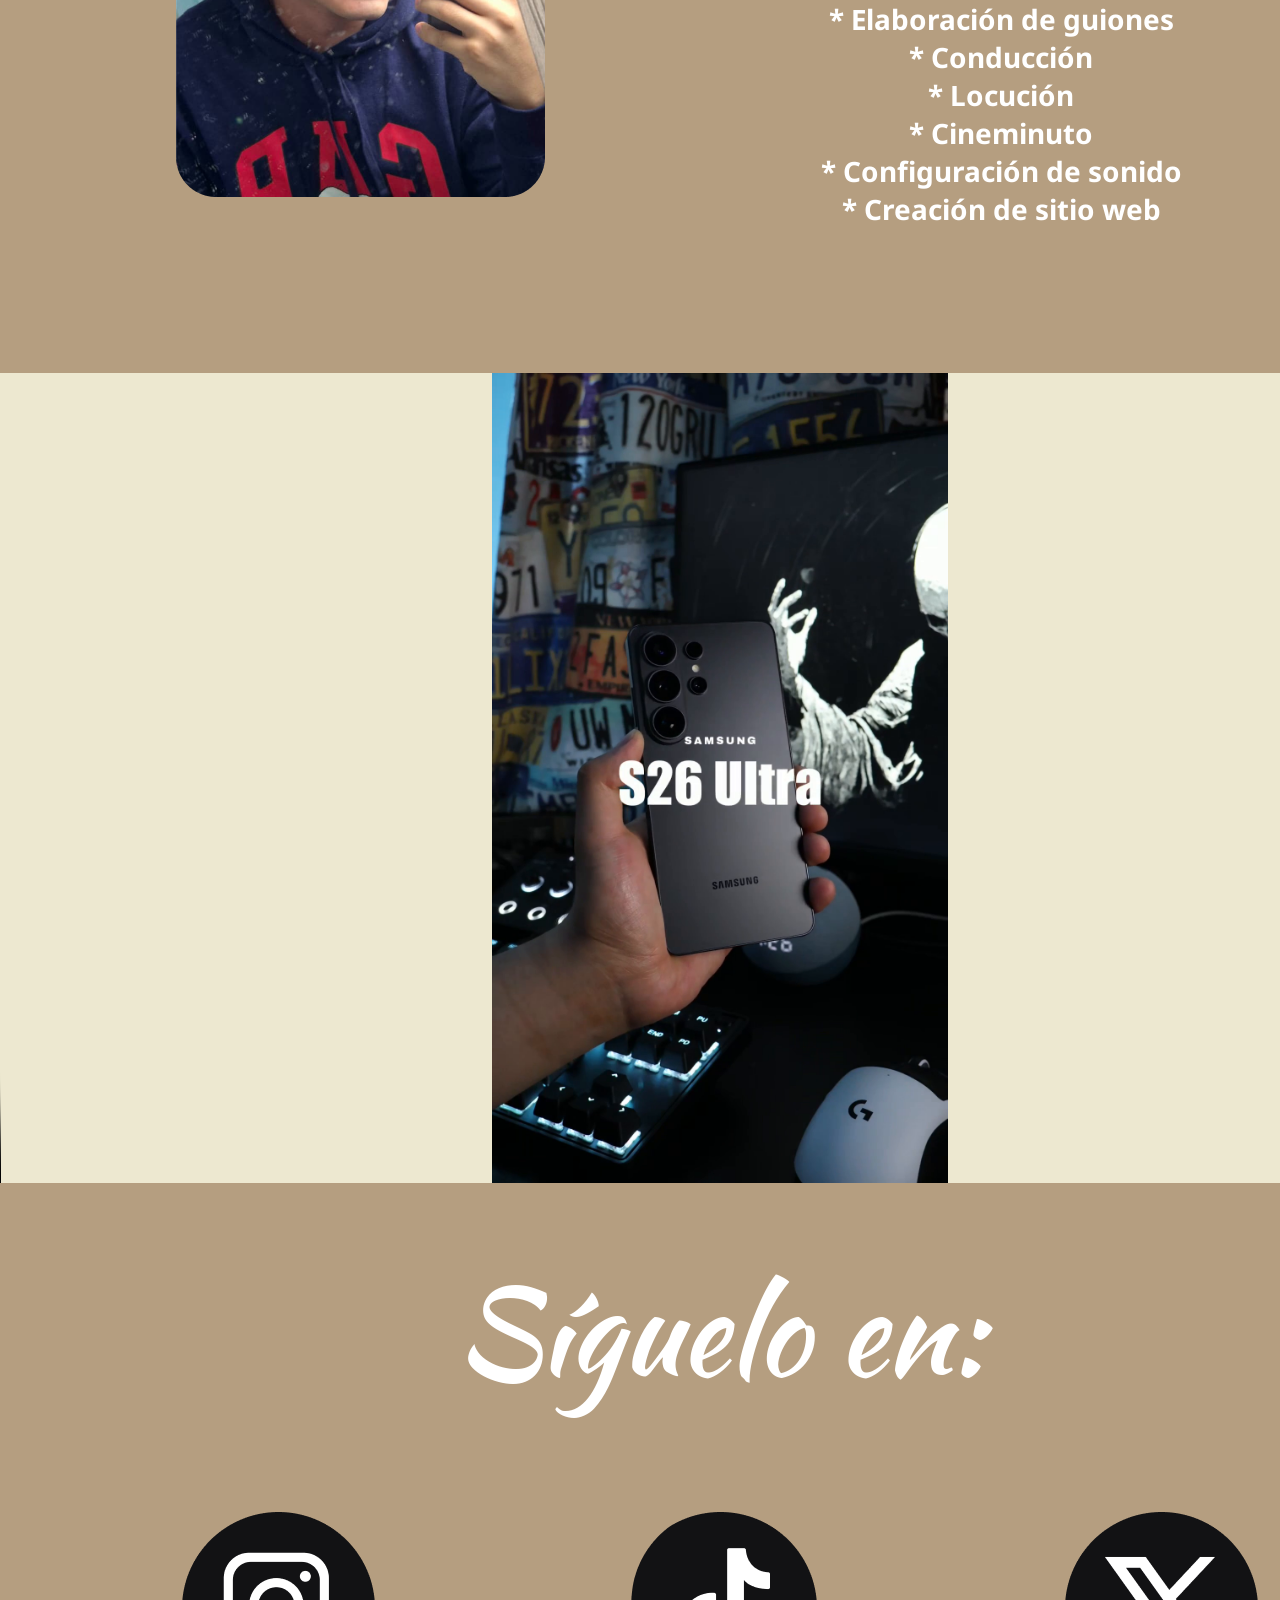
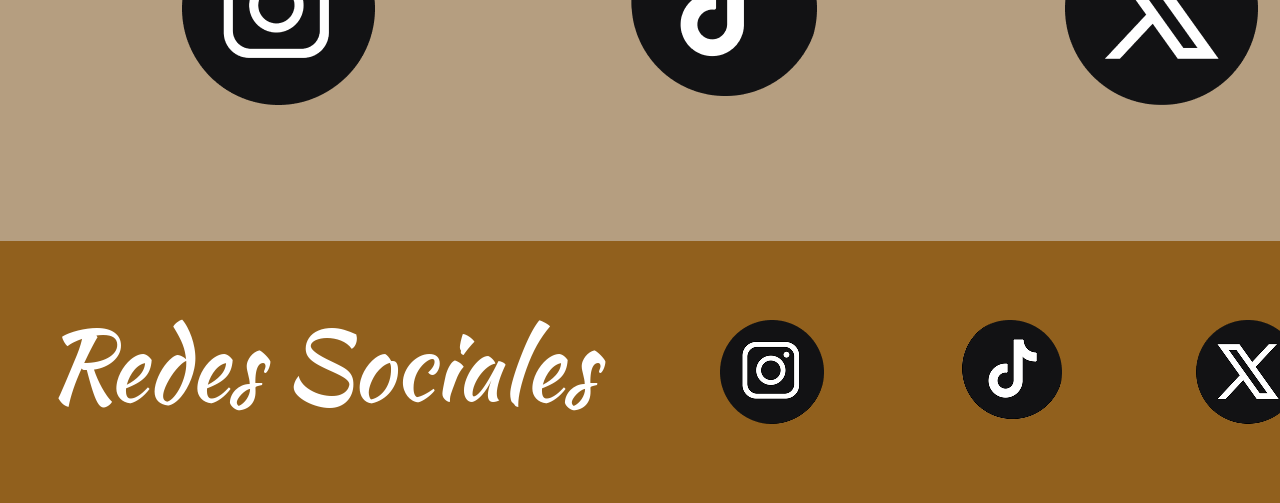
<file: Samuel.html>
<!DOCTYPE html>
<html lang="es">
    <head>
        <meta charset="UTF-8"/>
        <title>Error 220 - Samuel</title>
        <link rel="stylesheet" href="estilo.css" type="text/css">
         <!--style>
            header {background-color: #91601D; 
                padding: 100px 0px 75px 0px;
            text-align: center;
            color: #FFFFFF;}
        </style>-->
    </head>
    <body>
         <div id="container">
            <header>
                <h1>SAMUEL CAMPOS</h1>
                <a href="index.html" alt="vinculo para volver al inicio del sitio"> 
                <h2>Error 220</h2> </a>
                <img src="imagenes/rectanguloFoto.png" alt="imagen de un gym">

            </header>
            <article id="InfoDelComunicador">
                <img src="imagenes/fotoSamo.png" alt="imagen solo samuel">
                <h2>Conocimientos</h2>
                <ol>
                    <li>Edición de video</li>
                    <li>Creación de contenido</li>
                    <li>Manejo de redes sociales</li>
                    <li>Fotografía</li>
                    <li>Elaboración de guiones</li>
                    <li>Conducción</li>
                    <li>Locución</li>
                    <li>Cineminuto</li>
                    <li>Configuración de sonido</li>
                    <li>Creación de sitio web</li>
                </ol>
            </article>
            <div id="video">
                <video width="1440" height="810" poster="VideoSamo/PortadaSamo.png" controls>
                <source src="VideoSamo/reelSamo.mp4" type="video/mp4">
                 Tu navegador no admite la reproducción de videos.
                </video>
            </div>
            <nav id="redes">
                <p>Síguelo en:</p>
            <a href="https://www.instagram.com/?hl=es-la" target="_blank" ><img src="imagenes/instagramRedes.png"></a>
            <a href="https://www.tiktok.com/es-419/"target="_blank"><img src="imagenes/tiktokRedes.png"></a>
            <a href="https://x.com/?lang=es" target="_blank"><img src="imagenes/twitterRedes.png"></a>
            </nav>
            <footer> 
            <p style="font-family: 'Kaushan Script', cursive; color:#FFFFFF">Redes Sociales</p>
            <a href="https://www.instagram.com/?hl=es-la" target="_blank" ><img src="imagenes/instagram.png"></a>
            <a href="https://www.tiktok.com/es-419/"target="_blank"><img src="imagenes/tiktok.png"></a>
            <a href="https://x.com/?lang=es" target="_blank"><img src="imagenes/twitter.png"></a>
        </footer> 

    </div>
    </body>
</html>
</file>
<file: estilo.css>
/* Tipografias del sitio, incluidas en la carpeta fuentes */
@font-face {font-family: 'Kaushan Script';
        src: url('fuentes/KaushanScript-Regular.woff2') format('woff2');
        font-weight: 400;
        font-style: normal;}
@font-face {font-family: 'Luckiest Guy';
        src: url('fuentes/LuckiestGuy-Regular.woff2') format('woff2');
        font-weight: 400;
        font-style: normal;}
@font-face {font-family: 'Noto Sans Georgian';
        src: url('fuentes/NotoSansGeorgian-Bold.woff2') format('woff2');
        font-weight: 700;
        font-style: normal;}
body{margin: 0;}
div#container{background-color: #EDE8D0; 
    width: 1440px; 
    margin: 0 auto;}
header {background-color: #91601D; 
            padding: 125px 0px 0px 0px;
            text-align: center;
            color: #FFFFFF;}
header h1{font-family: 'Kaushan Script', cursive;
        font-size: 110px;
        font-weight: 400;
        line-height: 160px;
        margin: 0;}
header h2{position: relative;
        left: -9px;
        font-size: 36px;
        font-weight: 400;
        line-height: 52px;
        margin: 17px 0px 133px 0px;
        text-transform: uppercase;}
header img{display: block;}
header a{font-family: 'Kaushan Script', cursive; font-size: 2rem; color: #FFFFFF; text-decoration: none;}
article.comunicador{background-color: #B59E80;
        padding: 100px 0px 230px 100px;
        height: 386px;
        margin-bottom: 100px;
        text-align: center;}
article.comunicador img{float: left; margin-right: 0px;}
a.enlace-comunicador {text-decoration: none;}
article.comunicador h2 {font-family:'Luckiest Guy',cursive; 
    font-size: 36px;
    font-weight: 400;
    color: #FFFFFF;
    padding: 200px 0px 0px 0px;}
article.comunicador h3 {font-family: 'Noto Sans Georgian', sans-serif;
    font-size: 28px;
    font-weight: 700;
    color: #FFFFFF;}
article#InfoDelComunicador{background-color: #B59E80; 
    padding: 175px 0px 176px 176px;
    height: 425px;}
article#InfoDelComunicador img{float: left;}
article#InfoDelComunicador h2,
article#InfoDelComunicador ol{width: 602px;
    margin: 0px 0px 0px 524px;
    padding: 0;
    color: #FFFFFF;
    font-family: 'Noto Sans Georgian', sans-serif;
    font-size: 28px;
    font-weight: 700;
    line-height: 38px;
    text-align: center;}
article#InfoDelComunicador h2{margin-bottom: 38px;}
article#InfoDelComunicador ol{list-style: "* " inside;}
div#video{clear: both; margin-top: 0px;}
/* Pie de pagina: medidas tomadas del frame rectanguloRedesEquipo en Figma */
div#container footer{position: relative;
        height: 262px;
        padding: 0;
        background-color: #91601D;}
footer p{position: absolute;
        top: 55px;
        left: 0;
        width: 642px;
        margin: 0;
        color: #FFFFFF;
        font-family: 'Kaushan Script', cursive;
        font-size: 96px;
        font-weight: 400;
        line-height: normal;
        text-align: center;}
footer a{position: absolute;
        top: 79px;}
footer a:nth-of-type(1){left: 720px;}
footer a:nth-of-type(2){left: 958px;}
footer a:nth-of-type(3){left: 1196px;}
footer img{display: block;}
/* Seccion "Siguelo en": medidas tomadas del frame rectanguloRedesPersonales en Figma */
div#video video{display: block;}
nav#redes {position: relative;
           height: 658px;
           background-color: #B59E80;}
nav#redes p{position: absolute;
         top: 61px;
         left: 0;
         width: 100%;
         margin: 0;
         color: #FFFFFF;
         font-family: 'Kaushan Script', cursive;
         font-size: 120px;
         font-weight: 400;
         line-height: normal;
         text-align: center;}
nav#redes a{position: absolute;
         top: 329px;
         width: 193px;
         height: 193px;}
nav#redes a:nth-of-type(1){left: 182px;}
nav#redes a:nth-of-type(2){left: 624px;}
nav#redes a:nth-of-type(3){left: 1065px;}
nav#redes img{display: block;
         width: 193px;
         height: 193px;}
</file>
